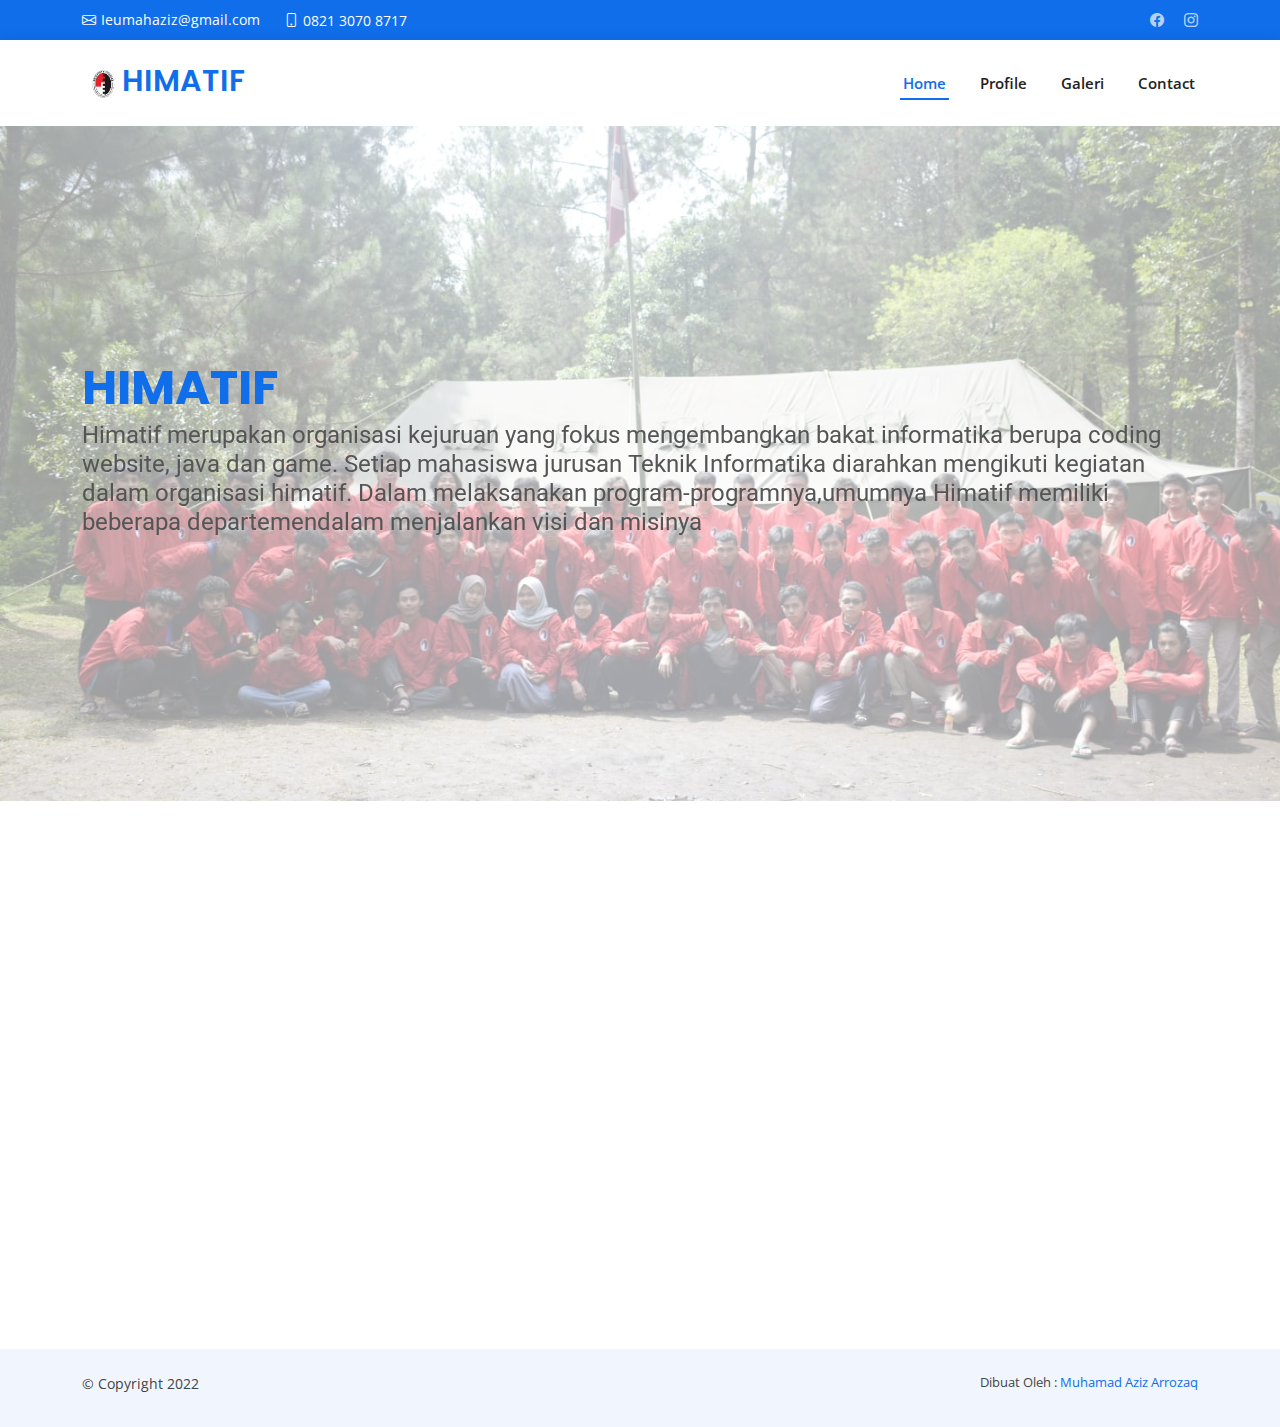
<file: index.html>
<!DOCTYPE html>
<html lang="en">

<head>
  <meta charset="utf-8">
  <meta content="width=device-width, initial-scale=1.0" name="viewport">
  
  <title>HIMATIF - Muhamad Aziz Arrozaq</title>

  <!-- Icon -->
  <link href="assets/img/apple-touch-icon.png" rel="icon">
  <link href="assets/img/apple-touch-icon.png" rel="apple-touch-icon">

  <!-- Font Google -->
  <link href="https://fonts.googleapis.com/css?family=Open+Sans:300,300i,400,400i,600,600i,700,700i|Roboto:300,300i,400,400i,500,500i,600,600i,700,700i|Poppins:300,300i,400,400i,500,500i,600,600i,700,700i" rel="stylesheet">

  <!-- Vendor Css -->
  <link href="assets/vendor/aos/aos.css" rel="stylesheet">
  <link href="assets/vendor/bootstrap/css/bootstrap.min.css" rel="stylesheet">
  <link href="assets/vendor/bootstrap-icons/bootstrap-icons.css" rel="stylesheet">
  <link href="assets/vendor/boxicons/css/boxicons.min.css" rel="stylesheet">
  <link href="assets/vendor/glightbox/css/glightbox.min.css" rel="stylesheet">
  <link href="assets/vendor/swiper/swiper-bundle.min.css" rel="stylesheet">

  <!-- CSS -->
  <link href="assets/css/style.css" rel="stylesheet">
</head>

<body>
  <section id="topbar" class="d-flex align-items-center">
    <div class="container d-flex justify-content-center justify-content-md-between">
      <div class="contact-info d-flex align-items-center">
        <i class="bi bi-envelope d-flex align-items-center"><a href="mailto:Ieumahaziz@gmail.com">Ieumahaziz@gmail.com</a></i>
        <i class="bi bi-phone d-flex align-items-center ms-4"><span>0821 3070 8717</span></i>
      </div>
      <div class="social-links d-none d-md-flex align-items-center">
        <a href="https://www.facebook.com/groups/redjackethimatif/?ref=share" class="facebook"><i class="bi bi-facebook"></i></a>
        <a href="https://instagram.com/apakatabullshit?utm_medium=copy_link" class="instagram"><i class="bi bi-instagram"></i></a>
      </div>
    </div>
  </section>

  <header id="header" class="d-flex align-items-center">
    <div class="container d-flex align-items-center justify-content-between">

      <h1 class="logo"><a href="index.html"><img src="assets/img/apple-touch-icon.png" alt="" srcset=""><span>HIMATIF</span></a></h1>
      <nav id="navbar" class="navbar">
        <ul>
          <li><a class="nav-link scrollto active " href="index.html">Home</a></li>
          <li><a class="nav-link scrollto" href="profile.html">Profile</a></li>
          <li><a class="nav-link scrollto" href="galeri.html">Galeri</a></li>
          <li><a class="nav-link scrollto" href="contact.html">Contact</a></li>
        </ul>
        <i class="bi bi-list mobile-nav-toggle"></i>
      </nav>
    </div>
  </header>

  <section id="hero" class="d-flex align-items-center">
    <div class="container" data-aos="zoom-out" data-aos-delay="100">
      <h1><span>HIMATIF</span></h1>
      <h2>Himatif merupakan organisasi kejuruan yang fokus mengembangkan bakat informatika berupa coding website, java dan game. Setiap mahasiswa jurusan Teknik Informatika diarahkan mengikuti kegiatan dalam organisasi himatif. Dalam melaksanakan program-programnya,umumnya Himatif memiliki beberapa departemendalam menjalankan visi dan misinya</h2>
    </div>
  </section>

  <main id="main">
    <section id="featured-services" class="featured-services">
      <div class="container" data-aos="fade-up">
        <div class="row">
          <section class="faq inner-page">
              <div class="container" data-aos="fade-up">
                <div class="section-title">
                  <h3><span>Maksud & Tujuan</span></h3>
                </div>
                <div class="row justify-content-center">
                  <div class="col-xl-10">
                    <ul class="faq-list">
                      <li>
                          <p>
                            1). Membina kekeluargaan antar anggota khusunya dan antar mahasiswa umumnya.
                          </p>
                      </li>
                      <li>
                          <p>
                            2). Menumbuh kembangkan bidang teknologi informasi dan kewirausahaan.
                          </p>
                      </li>
                      <li>
                          <p>
                            3). Mempersiapkan potensi dan kemampuan anggota untuk menghadapi masa depan
                          </p>
                      </li>      
                    </ul>
                  </div>
                </div>
              </div>
            </section><!-- End Frequently Asked Questions Section -->
        </div>
      </div>
    </section>
  </main>

  <footer id="footer">
    <div class="container py-4">
      <div class="copyright">
        &copy; Copyright 2022 <strong></span></strong>
      </div>
      <div class="credits">
        Dibuat Oleh : <a href="#">Muhamad Aziz Arrozaq</a>
      </div>
    </div>
  </footer>

  <div id="preloader"></div>
  <a href="#" class="back-to-top d-flex align-items-center justify-content-center"><i class="bi bi-arrow-up-short"></i></a>

  <script src="assets/vendor/purecounter/purecounter.js"></script>
  <script src="assets/vendor/aos/aos.js"></script>
  <script src="assets/vendor/bootstrap/js/bootstrap.bundle.min.js"></script>
  <script src="assets/vendor/glightbox/js/glightbox.min.js"></script>
  <script src="assets/vendor/isotope-layout/isotope.pkgd.min.js"></script>
  <script src="assets/vendor/swiper/swiper-bundle.min.js"></script>
  <script src="assets/vendor/waypoints/noframework.waypoints.js"></script>
  <script src="assets/vendor/php-email-form/validate.js"></script>
  <script src="assets/js/main.js"></script>

</body>

</html>
</file>
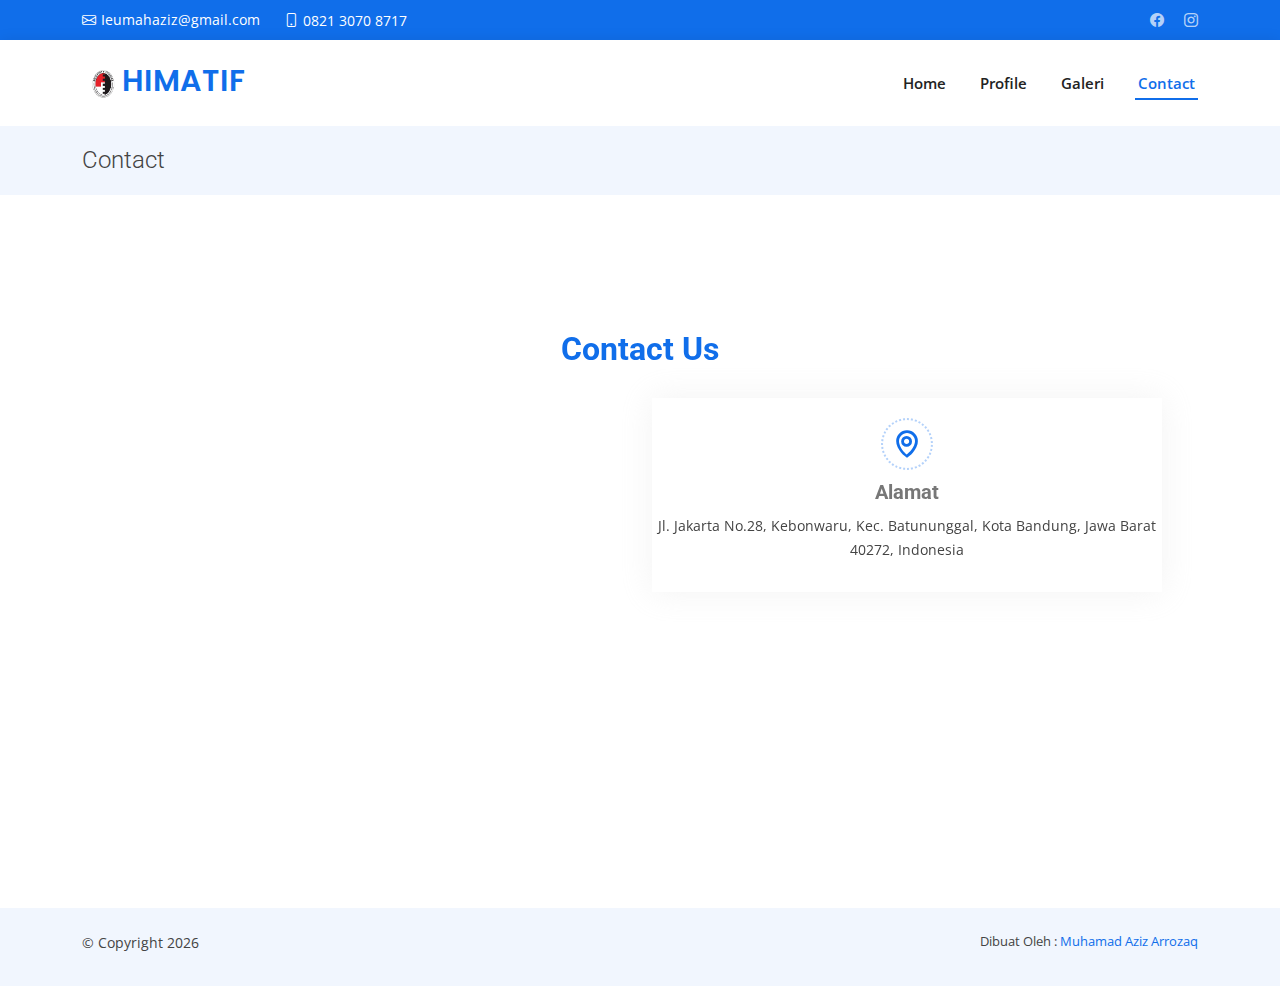
<file: contact.html>
<!DOCTYPE html>
<html lang="en">

<head>
  <meta charset="utf-8">
  <meta content="width=device-width, initial-scale=1.0" name="viewport">

  <title>HIMATIF - Muhamad Aziz Arrozaq</title>

  <!-- Icon -->
  <link href="assets/img/apple-touch-icon.png" rel="icon">
  <link href="assets/img/apple-touch-icon.png" rel="apple-touch-icon">

  <!-- Font Google -->
  <link href="https://fonts.googleapis.com/css?family=Open+Sans:300,300i,400,400i,600,600i,700,700i|Roboto:300,300i,400,400i,500,500i,600,600i,700,700i|Poppins:300,300i,400,400i,500,500i,600,600i,700,700i" rel="stylesheet">

  <!-- Vendor Css -->
  <link href="assets/vendor/aos/aos.css" rel="stylesheet">
  <link href="assets/vendor/bootstrap/css/bootstrap.min.css" rel="stylesheet">
  <link href="assets/vendor/bootstrap-icons/bootstrap-icons.css" rel="stylesheet">
  <link href="assets/vendor/boxicons/css/boxicons.min.css" rel="stylesheet">
  <link href="assets/vendor/glightbox/css/glightbox.min.css" rel="stylesheet">
  <link href="assets/vendor/swiper/swiper-bundle.min.css" rel="stylesheet">

  <!-- CSS -->
  <link href="assets/css/style.css" rel="stylesheet">
</head>

<body>
  <section id="topbar" class="d-flex align-items-center">
    <div class="container d-flex justify-content-center justify-content-md-between">
      <div class="contact-info d-flex align-items-center">
        <i class="bi bi-envelope d-flex align-items-center"><a href="mailto:Ieumahaziz@gmail.com">Ieumahaziz@gmail.com</a></i>
        <i class="bi bi-phone d-flex align-items-center ms-4"><span>0821 3070 8717</span></i>
      </div>
      <div class="social-links d-none d-md-flex align-items-center">
        <a href="https://www.facebook.com/groups/redjackethimatif/?ref=share" class="facebook"><i class="bi bi-facebook"></i></a>
        <a href="https://instagram.com/apakatabullshit?utm_medium=copy_link" class="instagram"><i class="bi bi-instagram"></i></a>
      </div>
    </div>
  </section>

  <header id="header" class="d-flex align-items-center">
    <div class="container d-flex align-items-center justify-content-between">

      <h1 class="logo"><a href="index.html"><img src="assets/img/apple-touch-icon.png" alt="" srcset=""><span>HIMATIF</span></a></h1>
      <nav id="navbar" class="navbar">
        <ul>
          <li><a class="nav-link scrollto " href="index.html">Home</a></li>
          <li><a class="nav-link scrollto" href="profile.html">Profile</a></li>
          <li><a class="nav-link scrollto" href="galeri.html">Galeri</a></li>
          <li><a class="nav-link scrollto active" href="contact.html">Contact</a></li>
        </ul>
        <i class="bi bi-list mobile-nav-toggle"></i>
      </nav>
    </div>
  </header>

  <main id="main" data-aos="fade-up">

    <!-- ======= Breadcrumbs ======= -->
    <section class="breadcrumbs">
      <div class="container">

        <div class="d-flex justify-content-between align-items-center">
          <h2>Contact</h2>
        </div>

      </div>
    </section><!-- End Breadcrumbs -->

    <section class="inner-page">
      <div class="container">
        <div class="container" data-aos="fade-up">
            <div class="row">
                <section id="contact" class="contact">
                    <div class="container" data-aos="fade-up">
                
                      <div class="section-title">
                        <h3><span>Contact Us</span></h3>
                      </div>
                
                      <div class="row" data-aos="fade-up" data-aos-delay="100">
                
                        <div class="col-lg-6 ">
                          <iframe class="mb-4 mb-lg-0" src="https://maps.google.com/maps?q=stmik%20amik%20bandung&t=&z=13&ie=UTF8&iwloc=&output=embed" frameborder="0" style="border:0; width: 100%; height: 384px;" allowfullscreen></iframe>
                        </div>
                
                        <div class="col-lg-6">
                            <div class="info-box mb-4">
                                <i class="bx bx-map"></i>
                                <h3>Alamat</h3>
                                <p>Jl. Jakarta No.28, Kebonwaru, Kec. Batununggal, Kota Bandung, Jawa Barat 40272, Indonesia</p>
                              </div>
                        </div>
                
                      </div>
                
                    </div>
                  </section><!-- End Contact Section -->            
            </div>
          </div>
      </div>
    </section>

  </main><!-- End #main -->


  <footer id="footer">
    <div class="container py-4">
      <div class="copyright">
        &copy; Copyright <script>document.write(new Date().getFullYear())</script> <strong></span></strong>
      </div>
      <div class="credits">
        Dibuat Oleh : <a href="#">Muhamad Aziz Arrozaq</a>
      </div>
    </div>
  </footer>

  <div id="preloader"></div>
  <a href="#" class="back-to-top d-flex align-items-center justify-content-center"><i class="bi bi-arrow-up-short"></i></a>

  <script src="assets/vendor/purecounter/purecounter.js"></script>
  <script src="assets/vendor/aos/aos.js"></script>
  <script src="assets/vendor/bootstrap/js/bootstrap.bundle.min.js"></script>
  <script src="assets/vendor/glightbox/js/glightbox.min.js"></script>
  <script src="assets/vendor/isotope-layout/isotope.pkgd.min.js"></script>
  <script src="assets/vendor/swiper/swiper-bundle.min.js"></script>
  <script src="assets/vendor/waypoints/noframework.waypoints.js"></script>
  <script src="assets/vendor/php-email-form/validate.js"></script>
  <script src="assets/js/main.js"></script>

</body>

</html>
</file>
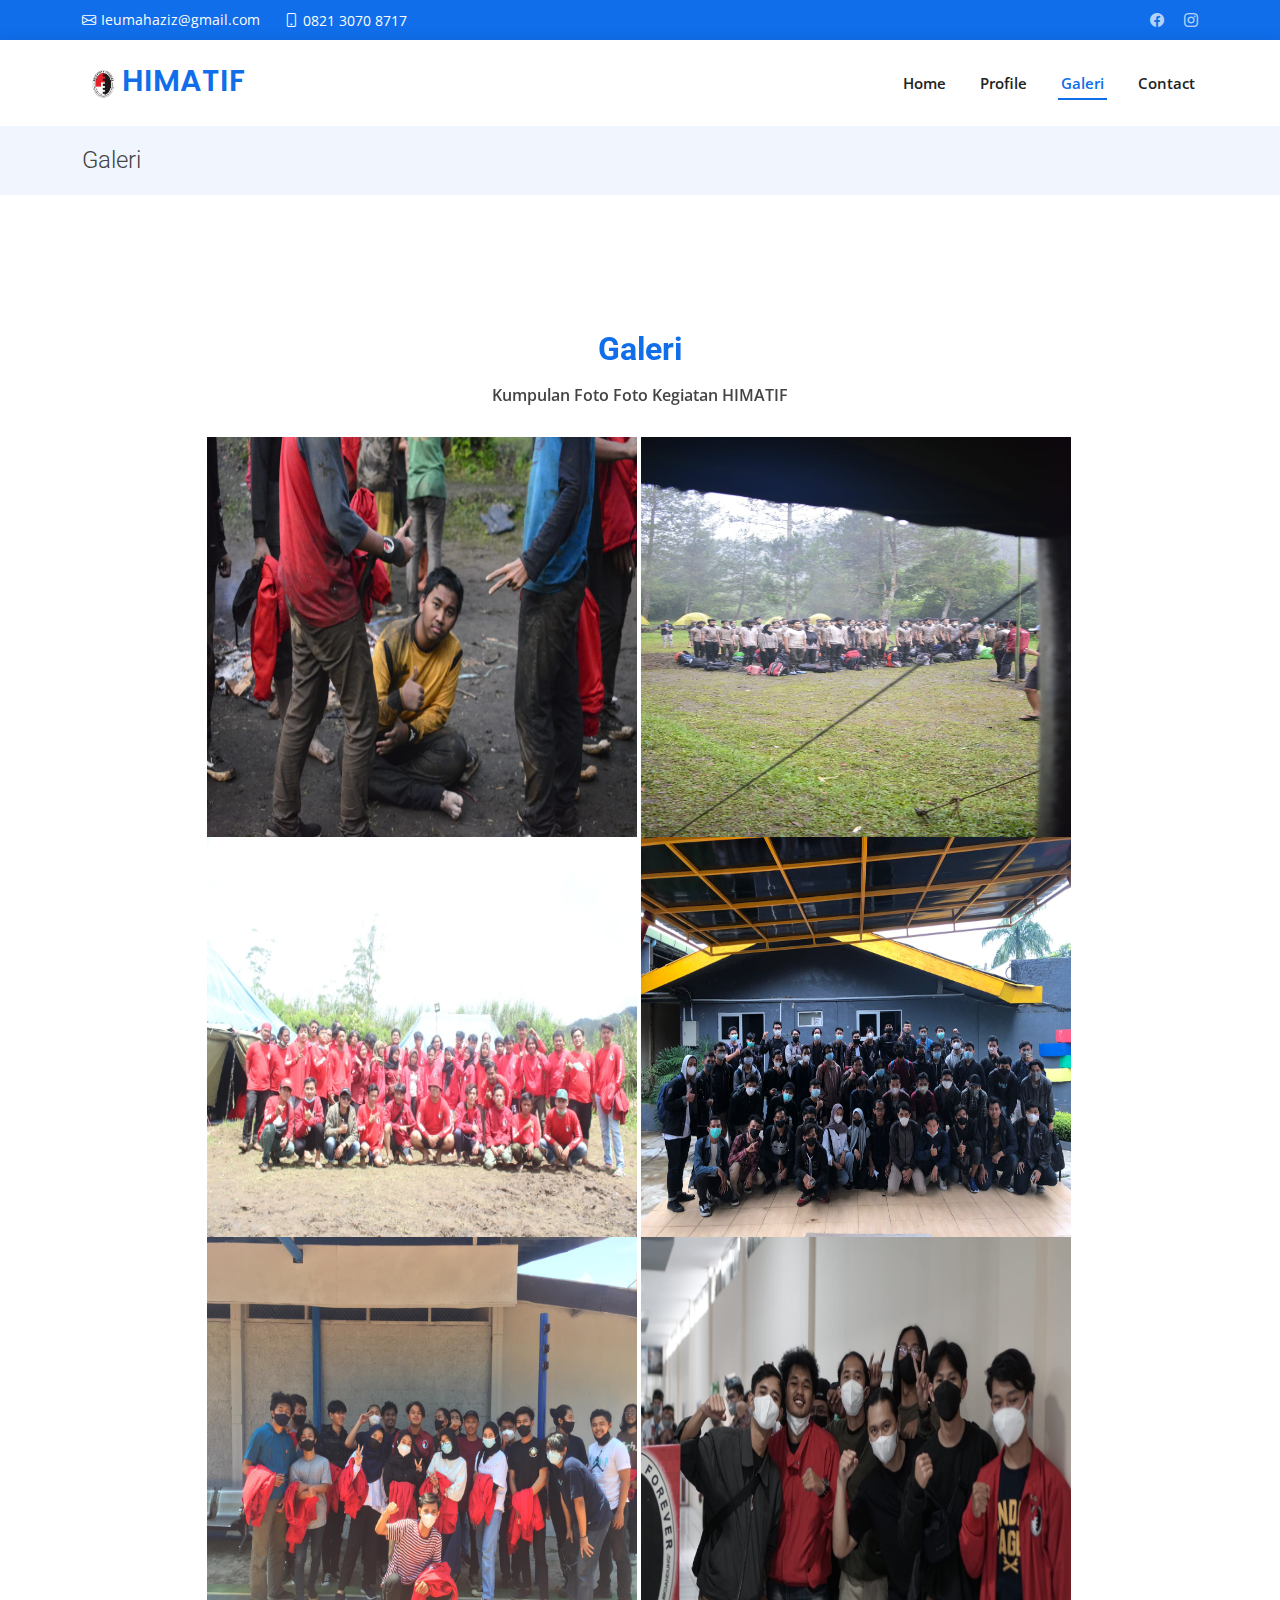
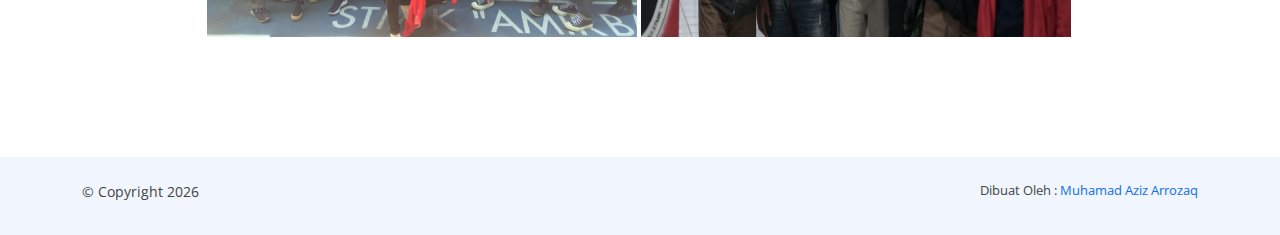
<file: galeri.html>
<!DOCTYPE html>
<html lang="en">

<head>
  <meta charset="utf-8">
  <meta content="width=device-width, initial-scale=1.0" name="viewport">
  
  <title>HIMATIF - Muhamad Aziz Arrozaq</title>

  <!-- Icon -->
  <link href="assets/img/apple-touch-icon.png" rel="icon">
  <link href="assets/img/apple-touch-icon.png" rel="apple-touch-icon">

  <!-- Font Google -->
  <link href="https://fonts.googleapis.com/css?family=Open+Sans:300,300i,400,400i,600,600i,700,700i|Roboto:300,300i,400,400i,500,500i,600,600i,700,700i|Poppins:300,300i,400,400i,500,500i,600,600i,700,700i" rel="stylesheet">

  <!-- Vendor Css -->
  <link href="assets/vendor/aos/aos.css" rel="stylesheet">
  <link href="assets/vendor/bootstrap/css/bootstrap.min.css" rel="stylesheet">
  <link href="assets/vendor/bootstrap-icons/bootstrap-icons.css" rel="stylesheet">
  <link href="assets/vendor/boxicons/css/boxicons.min.css" rel="stylesheet">
  <link href="assets/vendor/glightbox/css/glightbox.min.css" rel="stylesheet">
  <link href="assets/vendor/swiper/swiper-bundle.min.css" rel="stylesheet">

  <!-- CSS -->
  <link href="assets/css/style.css" rel="stylesheet">
</head>

<body>
  <section id="topbar" class="d-flex align-items-center">
    <div class="container d-flex justify-content-center justify-content-md-between">
      <div class="contact-info d-flex align-items-center">
        <i class="bi bi-envelope d-flex align-items-center"><a href="mailto:Ieumahaziz@gmail.com">Ieumahaziz@gmail.com</a></i>
        <i class="bi bi-phone d-flex align-items-center ms-4"><span>0821 3070 8717</span></i>
      </div>
      <div class="social-links d-none d-md-flex align-items-center">
        <a href="https://www.facebook.com/groups/redjackethimatif/?ref=share" class="facebook"><i class="bi bi-facebook"></i></a>
        <a href="https://instagram.com/apakatabullshit?utm_medium=copy_link" class="instagram"><i class="bi bi-instagram"></i></a>
      </div>
    </div>
  </section>

  <!-- Navbar -->
  <header id="header" class="d-flex align-items-center">
    <div class="container d-flex align-items-center justify-content-between">

      <h1 class="logo"><a href="index.html"><img src="assets/img/apple-touch-icon.png" alt="" srcset=""><span>HIMATIF</span></a></h1>
      <nav id="navbar" class="navbar">
        <ul>
          <li><a class="nav-link scrollto" href="index.html">Home</a></li>
          <li><a class="nav-link scrollto" href="profile.html">Profile</a></li>
          <li><a class="nav-link scrollto active" href="galeri.html">Galeri</a></li>
          <li><a class="nav-link scrollto" href="contact.html">Contact</a></li>
        </ul>
        <i class="bi bi-list mobile-nav-toggle"></i>
      </nav>
    </div>
  </header>

 

  <main id="main" data-aos="fade-up">

    <!-- ======= Breadcrumbs ======= -->
    <section class="breadcrumbs">
      <div class="container">

        <div class="d-flex justify-content-between align-items-center">
          <h2>Galeri</h2>
        </div>

      </div>
    </section><!-- End Breadcrumbs -->

    <section class="inner-page">
      <div class="container">
        <div class="container" data-aos="fade-up">
            <div class="row">
                <section id="contact" class="contact">
                    <div class="container" data-aos="fade-up">
                
                      <div class="section-title">
                        <h3><span>Galeri</span></h3>
                        <p>Kumpulan Foto Foto Kegiatan HIMATIF</p>
                      </div>
                      <div class="row justify-content-center">
                        <div class="col-xl-10">
                          <img style="width: 430px; height: 400px;" src="assets/img/galeri/1.jpg" alt="" srcset="">
                          <img style="width: 430px; height: 400px;" src="assets/img/galeri/2.jpg" alt="" srcset="">
                          <img style="width: 430px; height: 400px;" src="assets/img/galeri/3.jpeg" alt="" srcset="">
                          <img style="width: 430px; height: 400px;" src="assets/img/galeri/4.jpeg" alt="" srcset="">
                          <img style="width: 430px; height: 400px;" src="assets/img/galeri/5.jpeg" alt="" srcset="">
                          <img style="width: 430px; height: 400px;" src="assets/img/galeri/6.jpeg" alt="" srcset="">
                        </div>
                        </div>
                    </div>
                  </section><!-- End Contact Section -->            
            </div>
          </div>
      </div>
    </section>

  </main><!-- End #main -->

  <footer id="footer">
    <div class="container py-4">
      <div class="copyright">
        &copy; Copyright <script>document.write(new Date().getFullYear())</script> <strong></span></strong>
      </div>
      <div class="credits">
        Dibuat Oleh : <a href="#">Muhamad Aziz Arrozaq</a>
      </div>
    </div>
  </footer>

  <div id="preloader"></div>
  <a href="#" class="back-to-top d-flex align-items-center justify-content-center"><i class="bi bi-arrow-up-short"></i></a>

  <script src="assets/vendor/purecounter/purecounter.js"></script>
  <script src="assets/vendor/aos/aos.js"></script>
  <script src="assets/vendor/bootstrap/js/bootstrap.bundle.min.js"></script>
  <script src="assets/vendor/glightbox/js/glightbox.min.js"></script>
  <script src="assets/vendor/isotope-layout/isotope.pkgd.min.js"></script>
  <script src="assets/vendor/swiper/swiper-bundle.min.js"></script>
  <script src="assets/vendor/waypoints/noframework.waypoints.js"></script>
  <script src="assets/vendor/php-email-form/validate.js"></script>
  <script src="assets/js/main.js"></script>

</body>

</html>
</file>
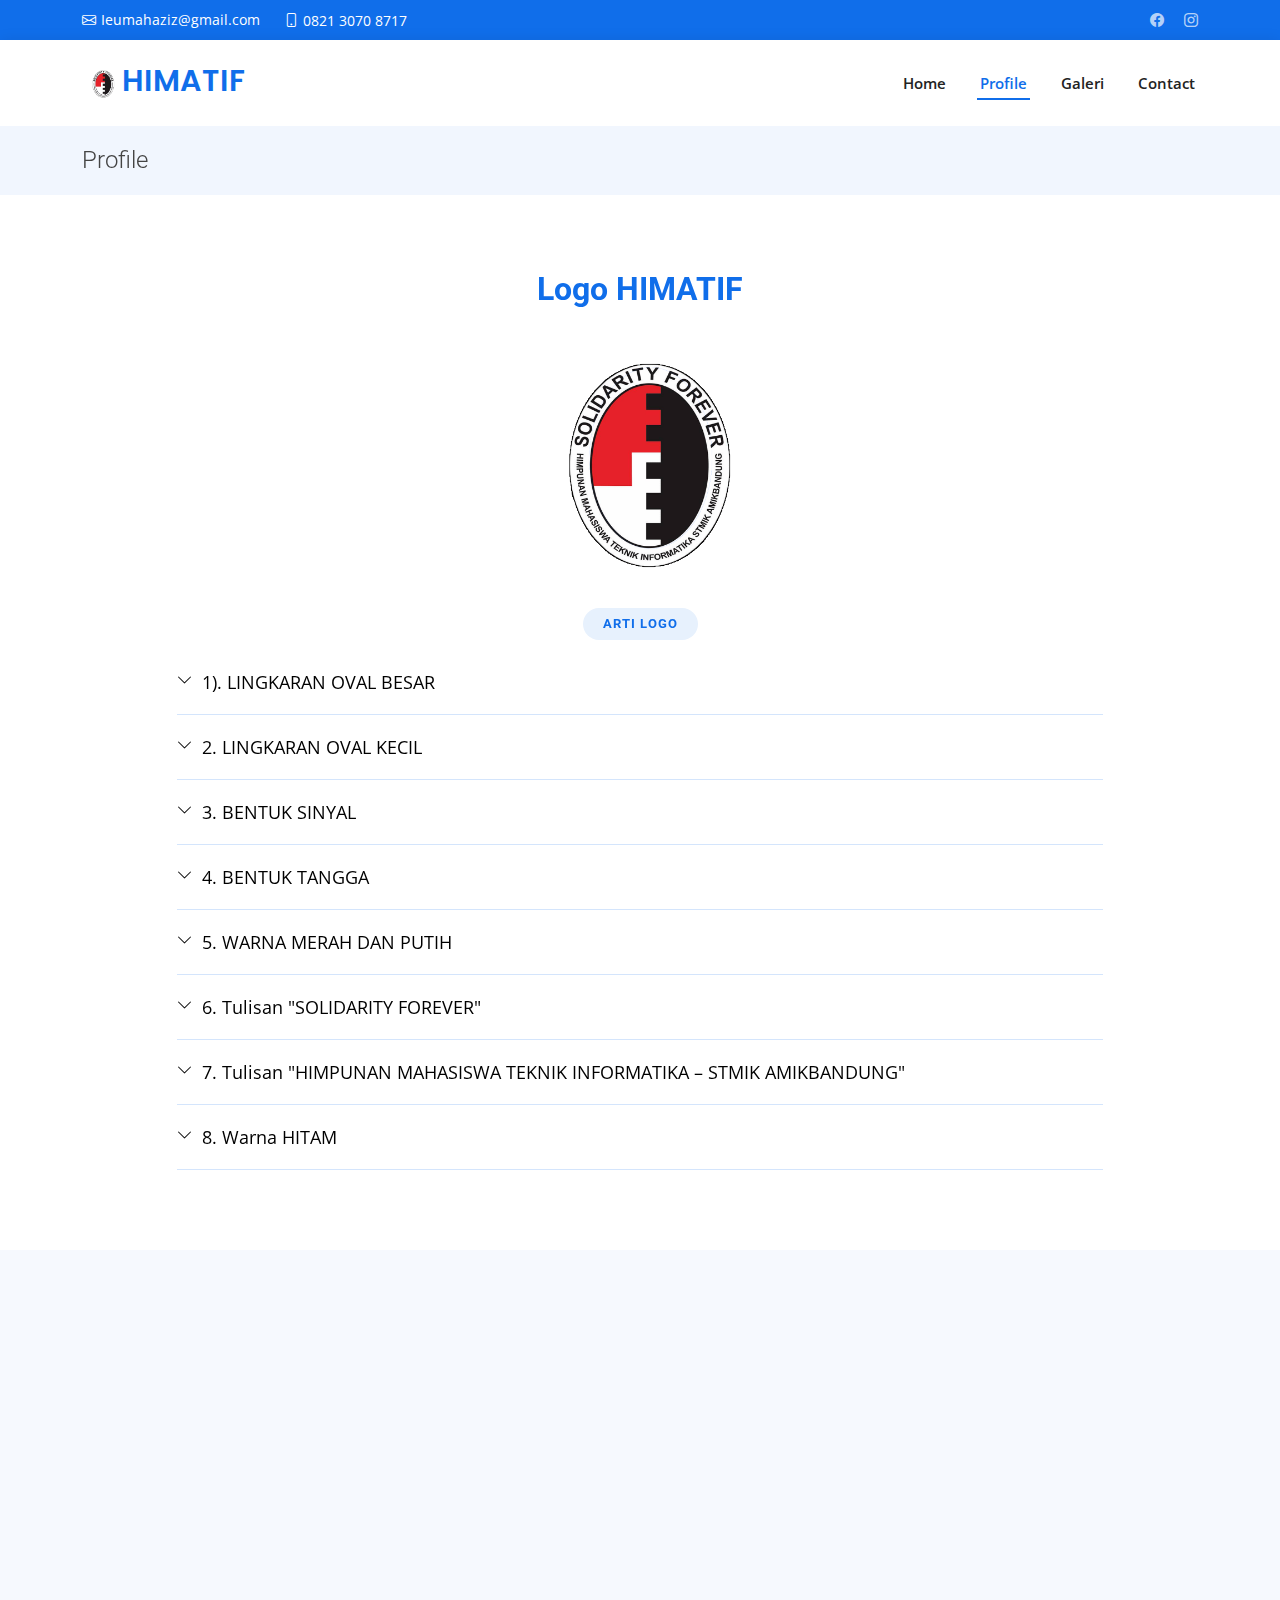
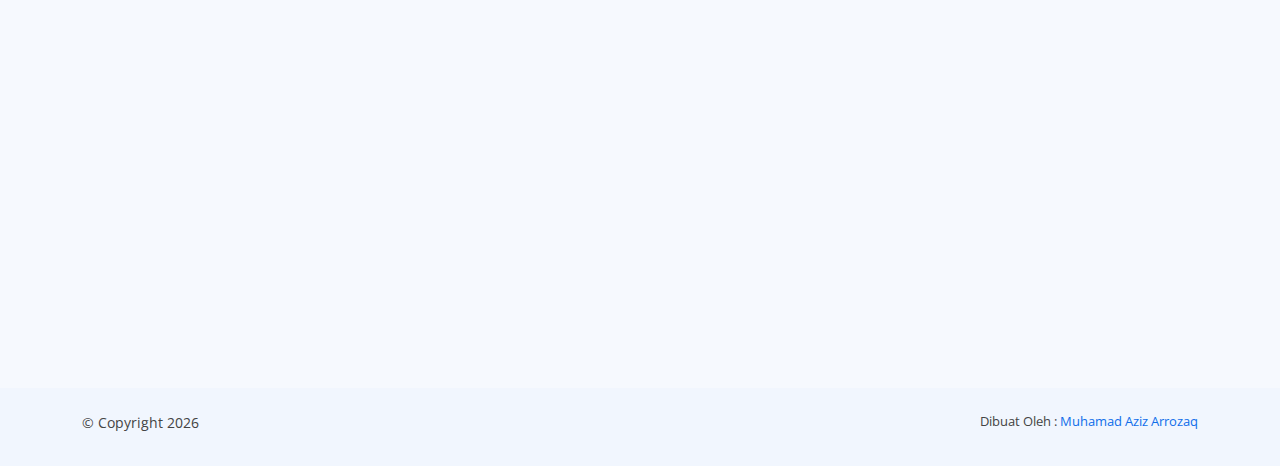
<file: profile.html>
<!DOCTYPE html>
<html lang="en">

<head>
  <meta charset="utf-8">
  <meta content="width=device-width, initial-scale=1.0" name="viewport">
  
  <title>HIMATIF - Muhamad Aziz Arrozaq</title>

  <!-- Icon -->
  <link href="assets/img/apple-touch-icon.png" rel="icon">
  <link href="assets/img/apple-touch-icon.png" rel="apple-touch-icon">

  <!-- Font Google -->
  <link href="https://fonts.googleapis.com/css?family=Open+Sans:300,300i,400,400i,600,600i,700,700i|Roboto:300,300i,400,400i,500,500i,600,600i,700,700i|Poppins:300,300i,400,400i,500,500i,600,600i,700,700i" rel="stylesheet">

  <!-- Vendor Css -->
  <link href="assets/vendor/aos/aos.css" rel="stylesheet">
  <link href="assets/vendor/bootstrap/css/bootstrap.min.css" rel="stylesheet">
  <link href="assets/vendor/bootstrap-icons/bootstrap-icons.css" rel="stylesheet">
  <link href="assets/vendor/boxicons/css/boxicons.min.css" rel="stylesheet">
  <link href="assets/vendor/glightbox/css/glightbox.min.css" rel="stylesheet">
  <link href="assets/vendor/swiper/swiper-bundle.min.css" rel="stylesheet">

  <!-- CSS -->
  <link href="assets/css/style.css" rel="stylesheet">
</head>

<body>
  <section id="topbar" class="d-flex align-items-center">
    <div class="container d-flex justify-content-center justify-content-md-between">
      <div class="contact-info d-flex align-items-center">
        <i class="bi bi-envelope d-flex align-items-center"><a href="mailto:Ieumahaziz@gmail.com">Ieumahaziz@gmail.com</a></i>
        <i class="bi bi-phone d-flex align-items-center ms-4"><span>0821 3070 8717</span></i>
      </div>
      <div class="social-links d-none d-md-flex align-items-center">
        <a href="https://www.facebook.com/groups/redjackethimatif/?ref=share" class="facebook"><i class="bi bi-facebook"></i></a>
        <a href="https://instagram.com/apakatabullshit?utm_medium=copy_link" class="instagram"><i class="bi bi-instagram"></i></a>
      </div>
    </div>
  </section>

  <header id="header" class="d-flex align-items-center">
    <div class="container d-flex align-items-center justify-content-between">
      <h1 class="logo"><a href="index.html"><img src="assets/img/apple-touch-icon.png" alt="" srcset=""><span>HIMATIF</span></a></h1>
      <nav id="navbar" class="navbar">
        <ul>
          <li><a class="nav-link scrollto" href="index.html">Home</a></li>
          <li><a class="nav-link scrollto active" href="profile.html">Profile</a></li>
          <li><a class="nav-link scrollto" href="galeri.html">Galeri</a></li>
          <li><a class="nav-link scrollto" href="contact.html">Contact</a></li>
        </ul>
        <i class="bi bi-list mobile-nav-toggle"></i>
      </nav>
    </div>
  </header>

 

  <main id="main" data-aos="fade-up">
    <!-- ======= Breadcrumbs ======= -->
    <section class="breadcrumbs">
      <div class="container">
        <div class="d-flex justify-content-between align-items-center">
          <h2>Profile</h2>
        </div>
      </div>
    </section><!-- End Breadcrumbs -->

    <section class="faq inner-page">
        <div class="container" data-aos="fade-up">
          <div class="section-title">
            <h3><span>Logo HIMATIF</span></h3>
            <img style="width: 300px;" src="assets/img/apple-touch-icon.png" class="" alt="..."><br>
            <h2>Arti Logo</h2>
          </div>
          <div class="row justify-content-center">
            <div class="col-xl-10">
              <ul class="faq-list">
                <li>
                  <div data-bs-toggle="collapse" class="collapsed question" href="#faq0">1). LINGKARAN OVAL BESAR <i class="bi bi-chevron-down icon-show"></i><i class="bi bi-chevron-up icon-close"></i></div>
                  <div id="faq1" class="collapse" data-bs-parent=".faq-list">
                    <p>Melambangkan Institusi STMIK AMIKBANDUNG</p>
                  </div>
                </li>
                <li>
                  <div data-bs-toggle="collapse" href="#faq2" class="collapsed question">2. LINGKARAN OVAL KECIL<i class="bi bi-chevron-down icon-show"></i><i class="bi bi-chevron-up icon-close"></i></div>
                  <div id="faq2" class="collapse" data-bs-parent=".faq-list">
                    <p>Melambangkan organisasi HIMATIF Artinya, HIMATIF merupakan organisasi yang berada di bawah naungan STMIK AMIKBANDUNG.Bentuk simetris memberikan arti HIMATIF selalu memberikan kontribusi yang sama, baik terhadap anggota maupun terhadap institusi.</p>
                  </div>
                </li>
                <li>
                  <div data-bs-toggle="collapse" href="#faq3" class="collapsed question">3. BENTUK SINYAL <i class="bi bi-chevron-down icon-show"></i><i class="bi bi-chevron-up icon-close"></i></div>
                  <div id="faq3" class="collapse" data-bs-parent=".faq-list">
                    <p>Representasi dari bilangan biner yang merupakan bahasa dasar yang dipergunakan komputer.
                     Artinya, HIMATIF merupakan organisasi dari mahasiswa informatika.</p>
                  </div>
                </li>
  
                <li>
                  <div data-bs-toggle="collapse" href="#faq4" class="collapsed question">4. BENTUK TANGGA<i class="bi bi-chevron-down icon-show"></i><i class="bi bi-chevron-up icon-close"></i></div>
                  <div id="faq4" class="collapse" data-bs-parent=".faq-list">
                    <p>Melambangkan keinginan anggotanya untuk selalu maju, mendaki untuk mencapai puncak keberhasilan.
                        Artinya, setiap anggota HIMATIF diharapkan berpikiran maju, selalu mempunyai motifasi untuk terus menjadi yang terbaik.</p>
                  </div>
                </li>
  
                <li>
                  <div data-bs-toggle="collapse" href="#faq5" class="collapsed question">5. WARNA MERAH DAN PUTIH<i class="bi bi-chevron-down icon-show"></i><i class="bi bi-chevron-up icon-close"></i></div>
                  <div id="faq5" class="collapse" data-bs-parent=".faq-list">
                    <p>Melambangkan jiwa nasionalisme kebangsaan.
                        Artinya, setiap anggota HIMATIF diharapkan bisa memberikan kontribusi bagi bangsa dan negara dengan ilmu yang dimilkinya.</p>
                  </div>
                </li>
  
                <li>
                  <div data-bs-toggle="collapse" href="#faq6" class="collapsed question">6. Tulisan "SOLIDARITY FOREVER"<i class="bi bi-chevron-down icon-show"></i><i class="bi bi-chevron-up icon-close"></i></div>
                  <div id="faq6" class="collapse" data-bs-parent=".faq-list">
                    <p>Moto persaudaraan HIMATIF.
                        Artinya, setiap anggota HIMATIF adalah saudara, tanpa memandang suku, agama, golongan dan kebangsaan.</p>
                  </div>
                </li>
                <li>
                  <div data-bs-toggle="collapse" href="#faq7" class="collapsed question">7. Tulisan "HIMPUNAN MAHASISWA TEKNIK INFORMATIKA – STMIK AMIKBANDUNG"<i class="bi bi-chevron-down icon-show"></i><i class="bi bi-chevron-up icon-close"></i></div>
                  <div id="faq7" class="collapse" data-bs-parent=".faq-list">
                    <p>Merupakan nama dari organisasi kemahasiswaan disingkat HIMATIF.
                        Artinya, setiap anggota HIMATIF adalah saudara, tanpa memandang suku, agama, golongan dan kebangsaan.</p>
                  </div>
                </li>
                <li>
                  <div data-bs-toggle="collapse" href="#faq8" class="collapsed question">8. Warna HITAM<i class="bi bi-chevron-down icon-show"></i><i class="bi bi-chevron-up icon-close"></i></div>
                  <div id="faq8" class="collapse" data-bs-parent=".faq-list">
                    <p>Melambangkan sesuatu yang belum dipahami/diketahui. Artinya anggota HIMATIF diharapkan dapat mancari solusi terhadap tantangan, hambatan, halangan ataupun segala sesuatu hal yg dihadapi.</p>
                  </div>
                </li>
              </ul>
            </div>
          </div>
        </div>
    </section>

    <section id="team" class="team section-bg">
        <div class="container" data-aos="fade-up">
          <div class="section-title">
            <h3><span>Jajaran Dewan Pengurus</span></h3>
            <p>Pengurus di HIMATIF disebut dengan dewan pengurus, ada 3 dewan pengurus inti, yaitu ketua, sekretaris, dan bendahara</p>
          </div>
          <div class="row">
            <div class="col-lg-4 col-md-6 d-flex align-items-stretch" data-aos="fade-up" data-aos-delay="100">
              <div class="member">
                <div class="member-img">
                  <img src="assets/img/pengurus/bendahfoto.png" class="img-fluid" alt="">
                </div>
                <div class="member-info">
                  <h4>Fitri Rahayu</h4>
                  <span>Bendahara Dewan Pengurus</span>
                </div>
              </div>
            </div>
            <div class="col-lg-4 col-md-6 d-flex align-items-stretch" data-aos="fade-up" data-aos-delay="200">
              <div class="member">
                <div class="member-img">
                  <img src="assets/img/pengurus/ketuafoto.png" class="img-fluid" alt="">
                  
                </div>
                <div class="member-info">
                  <h4>Sani Swandika</h4>
                  <span>Ketua Dewan Pengurus</span>
                </div>
              </div>
            </div>
  
            <div class="col-lg-4 col-md-6 d-flex align-items-stretch" data-aos="fade-up" data-aos-delay="300">
              <div class="member">
                <div class="member-img">
                  <img src="assets/img/pengurus/sekrefoto.png" class="img-fluid" alt="">
                  
                </div>
                <div class="member-info">
                  <h4>Reyhan Muhamad Ramdan</h4>
                  <span>Sekretaris Dewan Pengurus</span>
                </div>
              </div>
            </div>

  
          </div>
  
        </div>
      </section><!-- End Team Section -->
  
  </main><!-- End #main -->

  <footer id="footer">
    <div class="container py-4">
      <div class="copyright">
        &copy; Copyright <script>document.write(new Date().getFullYear())</script> <strong></span></strong>
      </div>
      <div class="credits">
        Dibuat Oleh : <a href="#">Muhamad Aziz Arrozaq</a>
      </div>
    </div>
  </footer>

  <div id="preloader"></div>
  <a href="#" class="back-to-top d-flex align-items-center justify-content-center"><i class="bi bi-arrow-up-short"></i></a>

  <script src="assets/vendor/purecounter/purecounter.js"></script>
  <script src="assets/vendor/aos/aos.js"></script>
  <script src="assets/vendor/bootstrap/js/bootstrap.bundle.min.js"></script>
  <script src="assets/vendor/glightbox/js/glightbox.min.js"></script>
  <script src="assets/vendor/isotope-layout/isotope.pkgd.min.js"></script>
  <script src="assets/vendor/swiper/swiper-bundle.min.js"></script>
  <script src="assets/vendor/waypoints/noframework.waypoints.js"></script>
  <script src="assets/vendor/php-email-form/validate.js"></script>
  <script src="assets/js/main.js"></script>

</body>

</html>
</file>
<file: assets/css/style.css>
/**
* Template Name: BizLand - v3.7.0
* Template URL: https://bootstrapmade.com/bizland-bootstrap-business-template/
* Author: BootstrapMade.com
* License: https://bootstrapmade.com/license/
*/

/*--------------------------------------------------------------
# General
--------------------------------------------------------------*/
body {
  font-family: "Open Sans", sans-serif;
  color: #444444;
}

a {
  color: #106eea;
  text-decoration: none;
}

a:hover {
  color: #3b8af2;
  text-decoration: none;
}

h1, h2, h3, h4, h5, h6 {
  font-family: "Roboto", sans-serif;
}

/*--------------------------------------------------------------
# Preloader
--------------------------------------------------------------*/
#preloader {
  position: fixed;
  top: 0;
  left: 0;
  right: 0;
  bottom: 0;
  z-index: 9999;
  overflow: hidden;
  background: #fff;
}

#preloader:before {
  content: "";
  position: fixed;
  top: calc(50% - 30px);
  left: calc(50% - 30px);
  border: 6px solid #106eea;
  border-top-color: #e2eefd;
  border-radius: 50%;
  width: 60px;
  height: 60px;
  -webkit-animation: animate-preloader 1s linear infinite;
  animation: animate-preloader 1s linear infinite;
}

@-webkit-keyframes animate-preloader {
  0% {
    transform: rotate(0deg);
  }
  100% {
    transform: rotate(360deg);
  }
}

@keyframes animate-preloader {
  0% {
    transform: rotate(0deg);
  }
  100% {
    transform: rotate(360deg);
  }
}
/*--------------------------------------------------------------
# Back to top button
--------------------------------------------------------------*/
.back-to-top {
  position: fixed;
  visibility: hidden;
  opacity: 0;
  right: 15px;
  bottom: 15px;
  z-index: 996;
  background: #106eea;
  width: 40px;
  height: 40px;
  border-radius: 4px;
  transition: all 0.4s;
}
.back-to-top i {
  font-size: 28px;
  color: #fff;
  line-height: 0;
}
.back-to-top:hover {
  background: #3284f1;
  color: #fff;
}
.back-to-top.active {
  visibility: visible;
  opacity: 1;
}

/*--------------------------------------------------------------
# Disable aos animation delay on mobile devices
--------------------------------------------------------------*/
@media screen and (max-width: 768px) {
  [data-aos-delay] {
    transition-delay: 0 !important;
  }
}
/*--------------------------------------------------------------
# Top Bar
--------------------------------------------------------------*/
#topbar {
  background: #106eea;
  height: 40px;
  font-size: 14px;
  transition: all 0.5s;
  color: #fff;
  padding: 0;
}
#topbar .contact-info i {
  font-style: normal;
  color: #fff;
}
#topbar .contact-info i a, #topbar .contact-info i span {
  padding-left: 5px;
  color: #fff;
}
#topbar .contact-info i a {
  line-height: 0;
  transition: 0.3s;
  transition: 0.3s;
}
#topbar .contact-info i a:hover {
  color: #fff;
  text-decoration: underline;
}
#topbar .social-links a {
  color: rgba(255, 255, 255, 0.7);
  line-height: 0;
  transition: 0.3s;
  margin-left: 20px;
}
#topbar .social-links a:hover {
  color: white;
}

/*--------------------------------------------------------------
# Header
--------------------------------------------------------------*/
#header {
  background: #fff;
  transition: all 0.5s;
  z-index: 997;
  height: 86px;
  box-shadow: 0px 2px 15px rgba(0, 0, 0, 0.1);
}
#header.fixed-top {
  height: 70px;
}
#header .logo {
  font-size: 30px;
  margin: 0;
  padding: 0;
  line-height: 1;
  font-weight: 600;
  letter-spacing: 0.8px;
  font-family: "Poppins", sans-serif;
}
#header .logo a {
  color: #222222;
}
#header .logo a span {
  color: #106eea;
}
#header .logo img {
  max-height: 40px;
}

.scrolled-offset {
  margin-top: 70px;
}

/*--------------------------------------------------------------
# Navigation Menu
--------------------------------------------------------------*/
/**
* Desktop Navigation 
*/
.navbar {
  padding: 0;
}
.navbar ul {
  margin: 0;
  padding: 0;
  display: flex;
  list-style: none;
  align-items: center;
}
.navbar li {
  position: relative;
}
.navbar > ul > li {
  white-space: nowrap;
  padding: 10px 0 10px 28px;
}
.navbar a, .navbar a:focus {
  display: flex;
  align-items: center;
  justify-content: space-between;
  padding: 0 3px;
  font-size: 15px;
  font-weight: 600;
  color: #222222;
  white-space: nowrap;
  transition: 0.3s;
  position: relative;
}
.navbar a i, .navbar a:focus i {
  font-size: 12px;
  line-height: 0;
  margin-left: 5px;
}
.navbar > ul > li > a:before {
  content: "";
  position: absolute;
  width: 100%;
  height: 2px;
  bottom: -6px;
  left: 0;
  background-color: #106eea;
  visibility: hidden;
  width: 0px;
  transition: all 0.3s ease-in-out 0s;
}
.navbar a:hover:before, .navbar li:hover > a:before, .navbar .active:before {
  visibility: visible;
  width: 100%;
}
.navbar a:hover, .navbar .active, .navbar .active:focus, .navbar li:hover > a {
  color: #106eea;
}
.navbar .dropdown ul {
  display: block;
  position: absolute;
  left: 28px;
  top: calc(100% + 30px);
  margin: 0;
  padding: 10px 0;
  z-index: 99;
  opacity: 0;
  visibility: hidden;
  background: #fff;
  box-shadow: 0px 0px 30px rgba(127, 137, 161, 0.25);
  transition: 0.3s;
}
.navbar .dropdown ul li {
  min-width: 200px;
}
.navbar .dropdown ul a {
  padding: 10px 20px;
  font-weight: 400;
}
.navbar .dropdown ul a i {
  font-size: 12px;
}
.navbar .dropdown ul a:hover, .navbar .dropdown ul .active:hover, .navbar .dropdown ul li:hover > a {
  color: #106eea;
}
.navbar .dropdown:hover > ul {
  opacity: 1;
  top: 100%;
  visibility: visible;
}
.navbar .dropdown .dropdown ul {
  top: 0;
  left: calc(100% - 30px);
  visibility: hidden;
}
.navbar .dropdown .dropdown:hover > ul {
  opacity: 1;
  top: 0;
  left: 100%;
  visibility: visible;
}
@media (max-width: 1366px) {
  .navbar .dropdown .dropdown ul {
    left: -90%;
  }
  .navbar .dropdown .dropdown:hover > ul {
    left: -100%;
  }
}

/**
* Mobile Navigation 
*/
.mobile-nav-toggle {
  color: #222222;
  font-size: 28px;
  cursor: pointer;
  display: none;
  line-height: 0;
  transition: 0.5s;
}
.mobile-nav-toggle.bi-x {
  color: #fff;
}

@media (max-width: 991px) {
  .mobile-nav-toggle {
    display: block;
  }

  .navbar ul {
    display: none;
  }
}
.navbar-mobile {
  position: fixed;
  overflow: hidden;
  top: 0;
  right: 0;
  left: 0;
  bottom: 0;
  background: rgba(9, 9, 9, 0.9);
  transition: 0.3s;
  z-index: 999;
}
.navbar-mobile .mobile-nav-toggle {
  position: absolute;
  top: 15px;
  right: 15px;
}
.navbar-mobile ul {
  display: block;
  position: absolute;
  top: 55px;
  right: 15px;
  bottom: 15px;
  left: 15px;
  padding: 10px 0;
  background-color: #fff;
  overflow-y: auto;
  transition: 0.3s;
}
.navbar-mobile a, .navbar-mobile a:focus {
  padding: 10px 20px;
  font-size: 15px;
  color: #222222;
}
.navbar-mobile > ul > li {
  padding: 0;
}
.navbar-mobile a:hover:before, .navbar-mobile li:hover > a:before, .navbar-mobile .active:before {
  visibility: hidden;
}
.navbar-mobile a:hover, .navbar-mobile .active, .navbar-mobile li:hover > a {
  color: #106eea;
}
.navbar-mobile .getstarted, .navbar-mobile .getstarted:focus {
  margin: 15px;
}
.navbar-mobile .dropdown ul {
  position: static;
  display: none;
  margin: 10px 20px;
  padding: 10px 0;
  z-index: 99;
  opacity: 1;
  visibility: visible;
  background: #fff;
  box-shadow: 0px 0px 30px rgba(127, 137, 161, 0.25);
}
.navbar-mobile .dropdown ul li {
  min-width: 200px;
}
.navbar-mobile .dropdown ul a {
  padding: 10px 20px;
}
.navbar-mobile .dropdown ul a i {
  font-size: 12px;
}
.navbar-mobile .dropdown ul a:hover, .navbar-mobile .dropdown ul .active:hover, .navbar-mobile .dropdown ul li:hover > a {
  color: #106eea;
}
.navbar-mobile .dropdown > .dropdown-active {
  display: block;
}

/*--------------------------------------------------------------
# Hero Section
--------------------------------------------------------------*/
#hero {
  width: 100%;
  height: 75vh;
  background: url("../img/bg-hima.jpeg") top left;
  background-size: cover;
  position: relative;
}
#hero:before {
  content: "";
  background: rgba(255, 255, 255, 0.6);
  position: absolute;
  bottom: 0;
  top: 0;
  left: 0;
  right: 0;
}
#hero .container {
  position: relative;
}
#hero h1 {
  margin: 0;
  font-size: 48px;
  font-weight: 700;
  line-height: 56px;
  color: #222222;
  font-family: "Poppins", sans-serif;
}
#hero h1 span {
  color: #106eea;
}
#hero h2 {
  color: #555555;
  margin: 5px 0 30px 0;
  font-size: 24px;
  font-weight: 400;
}
#hero .btn-get-started {
  font-family: "Roboto", sans-serif;
  text-transform: uppercase;
  font-weight: 500;
  font-size: 14px;
  letter-spacing: 1px;
  display: inline-block;
  padding: 10px 28px;
  border-radius: 4px;
  transition: 0.5s;
  color: #fff;
  background: #106eea;
}
#hero .btn-get-started:hover {
  background: #247cf0;
}
#hero .btn-watch-video {
  font-size: 16px;
  transition: 0.5s;
  margin-left: 25px;
  color: #222222;
  font-weight: 600;
  display: flex;
  align-items: center;
}
#hero .btn-watch-video i {
  color: #106eea;
  font-size: 32px;
  transition: 0.3s;
  line-height: 0;
  margin-right: 8px;
}
#hero .btn-watch-video:hover {
  color: #106eea;
}
#hero .btn-watch-video:hover i {
  color: #3b8af2;
}
@media (min-width: 1024px) {
  #hero {
    background-attachment: fixed;
  }
}
@media (max-width: 768px) {
  #hero {
    height: 100vh;
  }
  #hero h1 {
    font-size: 28px;
    line-height: 36px;
  }
  #hero h2 {
    font-size: 18px;
    line-height: 24px;
    margin-bottom: 30px;
  }
  #hero .btn-get-started, #hero .btn-watch-video {
    font-size: 13px;
  }
}
@media (max-height: 500px) {
  #hero {
    height: 120vh;
  }
}

/*--------------------------------------------------------------
# Sections General
--------------------------------------------------------------*/
section {
  padding: 60px 0;
  overflow: hidden;
}

.section-bg {
  background-color: #f6f9fe;
}

.section-title {
  text-align: center;
  padding-bottom: 30px;
}
.section-title h2 {
  font-size: 13px;
  letter-spacing: 1px;
  font-weight: 700;
  padding: 8px 20px;
  margin: 0;
  background: #e7f1fd;
  color: #106eea;
  display: inline-block;
  text-transform: uppercase;
  border-radius: 50px;
}
.section-title h3 {
  margin: 15px 0 0 0;
  font-size: 32px;
  font-weight: 700;
}
.section-title h3 span {
  color: #106eea;
}
.section-title p {
  margin: 15px auto 0 auto;
  font-weight: 600;
}
@media (min-width: 1024px) {
  .section-title p {
    width: 50%;
  }
}

/*--------------------------------------------------------------
# Breadcrumbs
--------------------------------------------------------------*/
.breadcrumbs {
  padding: 20px 0;
  background-color: #f1f6fe;
  min-height: 40px;
}
.breadcrumbs h2 {
  font-size: 24px;
  font-weight: 300;
  margin: 0;
}
@media (max-width: 992px) {
  .breadcrumbs h2 {
    margin: 0 0 10px 0;
  }
}
.breadcrumbs ol {
  display: flex;
  flex-wrap: wrap;
  list-style: none;
  padding: 0;
  margin: 0;
  font-size: 14px;
}
.breadcrumbs ol li + li {
  padding-left: 10px;
}
.breadcrumbs ol li + li::before {
  display: inline-block;
  padding-right: 10px;
  color: #6c757d;
  content: "/";
}
@media (max-width: 768px) {
  .breadcrumbs .d-flex {
    display: block !important;
  }
  .breadcrumbs ol {
    display: block;
  }
  .breadcrumbs ol li {
    display: inline-block;
  }
}

/*--------------------------------------------------------------
# Featured Services
--------------------------------------------------------------*/
.featured-services .icon-box {
  padding: 30px;
  position: relative;
  overflow: hidden;
  background: #fff;
  box-shadow: 0 0 29px 0 rgba(68, 88, 144, 0.12);
  transition: all 0.3s ease-in-out;
  border-radius: 8px;
  z-index: 1;
}
.featured-services .icon-box::before {
  content: "";
  position: absolute;
  background: #cbe0fb;
  right: 0;
  left: 0;
  bottom: 0;
  top: 100%;
  transition: all 0.3s;
  z-index: -1;
}
.featured-services .icon-box:hover::before {
  background: #106eea;
  top: 0;
  border-radius: 0px;
}
.featured-services .icon {
  margin-bottom: 15px;
}
.featured-services .icon i {
  font-size: 48px;
  line-height: 1;
  color: #106eea;
  transition: all 0.3s ease-in-out;
}
.featured-services .title {
  font-weight: 700;
  margin-bottom: 15px;
  font-size: 18px;
}
.featured-services .title a {
  color: #111;
}
.featured-services .description {
  font-size: 15px;
  line-height: 28px;
  margin-bottom: 0;
}
.featured-services .icon-box:hover .title a, .featured-services .icon-box:hover .description {
  color: #fff;
}
.featured-services .icon-box:hover .icon i {
  color: #fff;
}

/*--------------------------------------------------------------
# About
--------------------------------------------------------------*/
.about .content h3 {
  font-weight: 600;
  font-size: 26px;
}
.about .content ul {
  list-style: none;
  padding: 0;
}
.about .content ul li {
  display: flex;
  align-items: flex-start;
  margin-bottom: 35px;
}
.about .content ul li:first-child {
  margin-top: 35px;
}
.about .content ul i {
  background: #fff;
  box-shadow: 0px 6px 15px rgba(16, 110, 234, 0.12);
  font-size: 24px;
  padding: 20px;
  margin-right: 15px;
  color: #106eea;
  border-radius: 50px;
}
.about .content ul h5 {
  font-size: 18px;
  color: #555555;
}
.about .content ul p {
  font-size: 15px;
}
.about .content p:last-child {
  margin-bottom: 0;
}

/*--------------------------------------------------------------
# Skills
--------------------------------------------------------------*/
.skills .progress {
  height: 60px;
  display: block;
  background: none;
  border-radius: 0;
}
.skills .progress .skill {
  padding: 0;
  margin: 0 0 6px 0;
  text-transform: uppercase;
  display: block;
  font-weight: 600;
  font-family: "Poppins", sans-serif;
  color: #222222;
}
.skills .progress .skill .val {
  float: right;
  font-style: normal;
}
.skills .progress-bar-wrap {
  background: #e2eefd;
  height: 10px;
}
.skills .progress-bar {
  width: 1px;
  height: 10px;
  transition: 0.9s;
  background-color: #106eea;
}

/*--------------------------------------------------------------
# Counts
--------------------------------------------------------------*/
.counts {
  padding: 70px 0 60px;
}
.counts .count-box {
  padding: 30px 30px 25px 30px;
  width: 100%;
  position: relative;
  text-align: center;
  background: #f1f6fe;
}
.counts .count-box i {
  position: absolute;
  top: -28px;
  left: 50%;
  transform: translateX(-50%);
  font-size: 24px;
  background: #106eea;
  color: #fff;
  width: 56px;
  height: 56px;
  line-height: 0;
  border-radius: 50px;
  border: 5px solid #fff;
  display: inline-flex;
  align-items: center;
  justify-content: center;
}
.counts .count-box span {
  font-size: 36px;
  display: block;
  font-weight: 600;
  color: #062b5b;
}
.counts .count-box p {
  padding: 0;
  margin: 0;
  font-family: "Roboto", sans-serif;
  font-size: 14px;
}

/*--------------------------------------------------------------
# Clients
--------------------------------------------------------------*/
.clients {
  padding: 15px 0;
  text-align: center;
}
.clients img {
  max-width: 45%;
  transition: all 0.4s ease-in-out;
  display: inline-block;
  padding: 15px 0;
}
.clients img:hover {
  transform: scale(1.15);
}
@media (max-width: 768px) {
  .clients img {
    max-width: 40%;
  }
}

/*--------------------------------------------------------------
# Services
--------------------------------------------------------------*/
.services .icon-box {
  text-align: center;
  border: 1px solid #e2eefd;
  padding: 80px 20px;
  transition: all ease-in-out 0.3s;
  background: #fff;
}
.services .icon-box .icon {
  margin: 0 auto;
  width: 64px;
  height: 64px;
  background: #f1f6fe;
  border-radius: 4px;
  border: 1px solid #deebfd;
  display: flex;
  align-items: center;
  justify-content: center;
  margin-bottom: 20px;
  transition: ease-in-out 0.3s;
}
.services .icon-box .icon i {
  color: #3b8af2;
  font-size: 28px;
  transition: ease-in-out 0.3s;
}
.services .icon-box h4 {
  font-weight: 700;
  margin-bottom: 15px;
  font-size: 24px;
}
.services .icon-box h4 a {
  color: #222222;
  transition: ease-in-out 0.3s;
}
.services .icon-box p {
  line-height: 24px;
  font-size: 14px;
  margin-bottom: 0;
}
.services .icon-box:hover {
  border-color: #fff;
  box-shadow: 0px 0 25px 0 rgba(16, 110, 234, 0.1);
}
.services .icon-box:hover h4 a, .services .icon-box:hover .icon i {
  color: #106eea;
}
.services .icon-box:hover .icon {
  border-color: #106eea;
}

/*--------------------------------------------------------------
# Testimonials
--------------------------------------------------------------*/
.testimonials {
  padding: 80px 0;
  background: url("../img/testimonials-bg.jpg") no-repeat;
  background-position: center center;
  background-size: cover;
  position: relative;
}
.testimonials::before {
  content: "";
  position: absolute;
  left: 0;
  right: 0;
  top: 0;
  bottom: 0;
  background: rgba(0, 0, 0, 0.7);
}
.testimonials .section-header {
  margin-bottom: 40px;
}
.testimonials .testimonials-carousel, .testimonials .testimonials-slider {
  overflow: hidden;
}
.testimonials .testimonial-item {
  text-align: center;
  color: #fff;
}
.testimonials .testimonial-item .testimonial-img {
  width: 100px;
  border-radius: 50%;
  border: 6px solid rgba(255, 255, 255, 0.15);
  margin: 0 auto;
}
.testimonials .testimonial-item h3 {
  font-size: 20px;
  font-weight: bold;
  margin: 10px 0 5px 0;
  color: #fff;
}
.testimonials .testimonial-item h4 {
  font-size: 14px;
  color: #ddd;
  margin: 0 0 15px 0;
}
.testimonials .testimonial-item .quote-icon-left, .testimonials .testimonial-item .quote-icon-right {
  color: rgba(255, 255, 255, 0.4);
  font-size: 26px;
}
.testimonials .testimonial-item .quote-icon-left {
  display: inline-block;
  left: -5px;
  position: relative;
}
.testimonials .testimonial-item .quote-icon-right {
  display: inline-block;
  right: -5px;
  position: relative;
  top: 10px;
}
.testimonials .testimonial-item p {
  font-style: italic;
  margin: 0 auto 15px auto;
  color: #eee;
}
.testimonials .swiper-pagination {
  margin-top: 20px;
  position: relative;
}
.testimonials .swiper-pagination .swiper-pagination-bullet {
  width: 12px;
  height: 12px;
  background-color: rgba(255, 255, 255, 0.5);
  opacity: 1;
}
.testimonials .swiper-pagination .swiper-pagination-bullet-active {
  background-color: #106eea;
}
@media (min-width: 992px) {
  .testimonials .testimonial-item p {
    width: 80%;
  }
}

/*--------------------------------------------------------------
# Portfolio
--------------------------------------------------------------*/
.portfolio #portfolio-flters {
  padding: 0;
  margin: 0 auto 15px auto;
  list-style: none;
  text-align: center;
  border-radius: 50px;
  padding: 2px 15px;
}
.portfolio #portfolio-flters li {
  cursor: pointer;
  display: inline-block;
  padding: 10px 15px 8px 15px;
  font-size: 16px;
  font-weight: 600;
  line-height: 1;
  text-transform: uppercase;
  color: #444444;
  margin-bottom: 5px;
  transition: all 0.3s ease-in-out;
}
.portfolio #portfolio-flters li:hover, .portfolio #portfolio-flters li.filter-active {
  color: #106eea;
}
.portfolio #portfolio-flters li:last-child {
  margin-right: 0;
}
.portfolio .portfolio-item {
  margin-bottom: 30px;
}
.portfolio .portfolio-item .portfolio-info {
  opacity: 0;
  position: absolute;
  left: 30px;
  right: 30px;
  bottom: 0;
  z-index: 3;
  transition: all ease-in-out 0.3s;
  background: rgba(255, 255, 255, 0.9);
  padding: 15px;
}
.portfolio .portfolio-item .portfolio-info h4 {
  font-size: 18px;
  color: #fff;
  font-weight: 600;
  color: #222222;
}
.portfolio .portfolio-item .portfolio-info p {
  color: #555555;
  font-size: 14px;
  margin-bottom: 0;
}
.portfolio .portfolio-item .portfolio-info .preview-link, .portfolio .portfolio-item .portfolio-info .details-link {
  position: absolute;
  right: 40px;
  font-size: 24px;
  top: calc(50% - 18px);
  color: #3c3c3c;
}
.portfolio .portfolio-item .portfolio-info .preview-link:hover, .portfolio .portfolio-item .portfolio-info .details-link:hover {
  color: #106eea;
}
.portfolio .portfolio-item .portfolio-info .details-link {
  right: 10px;
}
.portfolio .portfolio-item .portfolio-links {
  opacity: 0;
  left: 0;
  right: 0;
  text-align: center;
  z-index: 3;
  position: absolute;
  transition: all ease-in-out 0.3s;
}
.portfolio .portfolio-item .portfolio-links a {
  color: #fff;
  margin: 0 2px;
  font-size: 28px;
  display: inline-block;
  transition: 0.3s;
}
.portfolio .portfolio-item .portfolio-links a:hover {
  color: #6ba7f5;
}
.portfolio .portfolio-item:hover .portfolio-info {
  opacity: 1;
  bottom: 20px;
}

/*--------------------------------------------------------------
# Portfolio Details
--------------------------------------------------------------*/
.portfolio-details {
  padding-top: 40px;
}
.portfolio-details .portfolio-details-slider img {
  width: 100%;
}
.portfolio-details .portfolio-details-slider .swiper-pagination {
  margin-top: 20px;
  position: relative;
}
.portfolio-details .portfolio-details-slider .swiper-pagination .swiper-pagination-bullet {
  width: 12px;
  height: 12px;
  background-color: #fff;
  opacity: 1;
  border: 1px solid #106eea;
}
.portfolio-details .portfolio-details-slider .swiper-pagination .swiper-pagination-bullet-active {
  background-color: #106eea;
}
.portfolio-details .portfolio-info {
  padding: 30px;
  box-shadow: 0px 0 30px rgba(34, 34, 34, 0.08);
}
.portfolio-details .portfolio-info h3 {
  font-size: 22px;
  font-weight: 700;
  margin-bottom: 20px;
  padding-bottom: 20px;
  border-bottom: 1px solid #eee;
}
.portfolio-details .portfolio-info ul {
  list-style: none;
  padding: 0;
  font-size: 15px;
}
.portfolio-details .portfolio-info ul li + li {
  margin-top: 10px;
}
.portfolio-details .portfolio-description {
  padding-top: 30px;
}
.portfolio-details .portfolio-description h2 {
  font-size: 26px;
  font-weight: 700;
  margin-bottom: 20px;
}
.portfolio-details .portfolio-description p {
  padding: 0;
}

/*--------------------------------------------------------------
# Team
--------------------------------------------------------------*/
.team {
  padding: 60px 0;
}
.team .member {
  margin-bottom: 20px;
  overflow: hidden;
  border-radius: 4px;
  background: #fff;
  box-shadow: 0px 2px 15px rgba(16, 110, 234, 0.15);
}
.team .member .member-img {
  position: relative;
  overflow: hidden;
}
.team .member .social {
  position: absolute;
  left: 0;
  bottom: 30px;
  right: 0;
  opacity: 0;
  transition: ease-in-out 0.3s;
  text-align: center;
}
.team .member .social a {
  transition: color 0.3s;
  color: #222222;
  margin: 0 3px;
  padding-top: 7px;
  border-radius: 4px;
  width: 36px;
  height: 36px;
  background: rgba(16, 110, 234, 0.8);
  display: inline-block;
  transition: ease-in-out 0.3s;
  color: #fff;
}
.team .member .social a:hover {
  background: #3b8af2;
}
.team .member .social i {
  font-size: 18px;
}
.team .member .member-info {
  padding: 25px 15px;
}
.team .member .member-info h4 {
  font-weight: 700;
  margin-bottom: 5px;
  font-size: 18px;
  color: #222222;
}
.team .member .member-info span {
  display: block;
  font-size: 13px;
  font-weight: 400;
  color: #aaaaaa;
}
.team .member .member-info p {
  font-style: italic;
  font-size: 14px;
  line-height: 26px;
  color: #777777;
}
.team .member:hover .social {
  opacity: 1;
  bottom: 15px;
}

/*--------------------------------------------------------------
# Pricing
--------------------------------------------------------------*/
.pricing .box {
  padding: 20px;
  background: #fff;
  text-align: center;
  box-shadow: 0px 0px 4px rgba(0, 0, 0, 0.12);
  border-radius: 5px;
  position: relative;
  overflow: hidden;
}
.pricing .box h3 {
  font-weight: 400;
  margin: -20px -20px 20px -20px;
  padding: 20px 15px;
  font-size: 16px;
  font-weight: 600;
  color: #777777;
  background: #f8f8f8;
}
.pricing .box h4 {
  font-size: 36px;
  color: #106eea;
  font-weight: 600;
  font-family: "Poppins", sans-serif;
  margin-bottom: 20px;
}
.pricing .box h4 sup {
  font-size: 20px;
  top: -15px;
  left: -3px;
}
.pricing .box h4 span {
  color: #bababa;
  font-size: 16px;
  font-weight: 300;
}
.pricing .box ul {
  padding: 0;
  list-style: none;
  color: #444444;
  text-align: center;
  line-height: 20px;
  font-size: 14px;
}
.pricing .box ul li {
  padding-bottom: 16px;
}
.pricing .box ul i {
  color: #106eea;
  font-size: 18px;
  padding-right: 4px;
}
.pricing .box ul .na {
  color: #ccc;
  text-decoration: line-through;
}
.pricing .btn-wrap {
  margin: 20px -20px -20px -20px;
  padding: 20px 15px;
  background: #f8f8f8;
  text-align: center;
}
.pricing .btn-buy {
  background: #106eea;
  display: inline-block;
  padding: 8px 35px 10px 35px;
  border-radius: 4px;
  color: #fff;
  transition: none;
  font-size: 14px;
  font-weight: 400;
  font-family: "Roboto", sans-serif;
  font-weight: 600;
  transition: 0.3s;
}
.pricing .btn-buy:hover {
  background: #3b8af2;
}
.pricing .featured h3 {
  color: #fff;
  background: #106eea;
}
.pricing .advanced {
  width: 200px;
  position: absolute;
  top: 18px;
  right: -68px;
  transform: rotate(45deg);
  z-index: 1;
  font-size: 14px;
  padding: 1px 0 3px 0;
  background: #106eea;
  color: #fff;
}

/*--------------------------------------------------------------
# Frequently Asked Questions
--------------------------------------------------------------*/
.faq {
  padding: 60px 0;
}
.faq .faq-list {
  padding: 0;
  list-style: none;
}
.faq .faq-list li {
  border-bottom: 1px solid #d4e5fc;
  margin-bottom: 20px;
  padding-bottom: 20px;
}
.faq .faq-list .question {
  display: block;
  position: relative;
  font-family: #106eea;
  font-size: 18px;
  line-height: 24px;
  font-weight: 400;
  padding-left: 25px;
  cursor: pointer;
  color: #0d58ba;
  transition: 0.3s;
}
.faq .faq-list i {
  font-size: 16px;
  position: absolute;
  left: 0;
  top: -2px;
}
.faq .faq-list p {
  margin-bottom: 0;
  padding: 10px 0 0 25px;
}
.faq .faq-list .icon-show {
  display: none;
}
.faq .faq-list .collapsed {
  color: black;
}
.faq .faq-list .collapsed:hover {
  color: #106eea;
}
.faq .faq-list .collapsed .icon-show {
  display: inline-block;
  transition: 0.6s;
}
.faq .faq-list .collapsed .icon-close {
  display: none;
  transition: 0.6s;
}

/*--------------------------------------------------------------
# Contact
--------------------------------------------------------------*/
.contact .info-box {
  color: #444444;
  text-align: center;
  box-shadow: 0 0 30px rgba(214, 215, 216, 0.3);
  padding: 20px 0 30px 0;
}
.contact .info-box i {
  font-size: 32px;
  color: #106eea;
  border-radius: 50%;
  padding: 8px;
  border: 2px dotted #b3d1fa;
}
.contact .info-box h3 {
  font-size: 20px;
  color: #777777;
  font-weight: 700;
  margin: 10px 0;
}
.contact .info-box p {
  padding: 0;
  line-height: 24px;
  font-size: 14px;
  margin-bottom: 0;
}
.contact .php-email-form {
  box-shadow: 0 0 30px rgba(214, 215, 216, 0.4);
  padding: 30px;
}
.contact .php-email-form .error-message {
  display: none;
  color: #fff;
  background: #ed3c0d;
  text-align: left;
  padding: 15px;
  font-weight: 600;
}
.contact .php-email-form .error-message br + br {
  margin-top: 25px;
}
.contact .php-email-form .sent-message {
  display: none;
  color: #fff;
  background: #18d26e;
  text-align: center;
  padding: 15px;
  font-weight: 600;
}
.contact .php-email-form .loading {
  display: none;
  background: #fff;
  text-align: center;
  padding: 15px;
}
.contact .php-email-form .loading:before {
  content: "";
  display: inline-block;
  border-radius: 50%;
  width: 24px;
  height: 24px;
  margin: 0 10px -6px 0;
  border: 3px solid #18d26e;
  border-top-color: #eee;
  -webkit-animation: animate-loading 1s linear infinite;
  animation: animate-loading 1s linear infinite;
}
.contact .php-email-form .form-group {
  margin-bottom: 20px;
}
.contact .php-email-form input, .contact .php-email-form textarea {
  border-radius: 0;
  box-shadow: none;
  font-size: 14px;
}
.contact .php-email-form input:focus, .contact .php-email-form textarea:focus {
  border-color: #106eea;
}
.contact .php-email-form input {
  padding: 10px 15px;
}
.contact .php-email-form textarea {
  padding: 12px 15px;
}
.contact .php-email-form button[type=submit] {
  background: #106eea;
  border: 0;
  padding: 10px 30px;
  color: #fff;
  transition: 0.4s;
  border-radius: 4px;
}
.contact .php-email-form button[type=submit]:hover {
  background: #3b8af2;
}
@-webkit-keyframes animate-loading {
  0% {
    transform: rotate(0deg);
  }
  100% {
    transform: rotate(360deg);
  }
}
@keyframes animate-loading {
  0% {
    transform: rotate(0deg);
  }
  100% {
    transform: rotate(360deg);
  }
}

/*--------------------------------------------------------------
# Footer
--------------------------------------------------------------*/
#footer {
  background: #fff;
  padding: 0 0 30px 0;
  color: #444444;
  font-size: 14px;
  background: #f1f6fe;
}
#footer .footer-newsletter {
  padding: 50px 0;
  background: #f1f6fe;
  text-align: center;
  font-size: 15px;
}
#footer .footer-newsletter h4 {
  font-size: 24px;
  margin: 0 0 20px 0;
  padding: 0;
  line-height: 1;
  font-weight: 600;
}
#footer .footer-newsletter form {
  margin-top: 30px;
  background: #fff;
  padding: 6px 10px;
  position: relative;
  border-radius: 4px;
  box-shadow: 0px 2px 15px rgba(0, 0, 0, 0.06);
  text-align: left;
}
#footer .footer-newsletter form input[type=email] {
  border: 0;
  padding: 4px 8px;
  width: calc(100% - 100px);
}
#footer .footer-newsletter form input[type=submit] {
  position: absolute;
  top: 0;
  right: 0;
  bottom: 0;
  border: 0;
  background: none;
  font-size: 16px;
  padding: 0 20px;
  background: #106eea;
  color: #fff;
  transition: 0.3s;
  border-radius: 0 4px 4px 0;
  box-shadow: 0px 2px 15px rgba(0, 0, 0, 0.1);
}
#footer .footer-newsletter form input[type=submit]:hover {
  background: #0d58ba;
}
#footer .footer-top {
  padding: 60px 0 30px 0;
  background: #fff;
}
#footer .footer-top .footer-contact {
  margin-bottom: 30px;
}
#footer .footer-top .footer-contact h3 {
  font-size: 24px;
  margin: 0 0 15px 0;
  padding: 2px 0 2px 0;
  line-height: 1;
  font-weight: 700;
}
#footer .footer-top .footer-contact h3 span {
  color: #106eea;
}
#footer .footer-top .footer-contact p {
  font-size: 14px;
  line-height: 24px;
  margin-bottom: 0;
  font-family: "Roboto", sans-serif;
  color: #777777;
}
#footer .footer-top h4 {
  font-size: 16px;
  font-weight: bold;
  color: #444444;
  position: relative;
  padding-bottom: 12px;
}
#footer .footer-top .footer-links {
  margin-bottom: 30px;
}
#footer .footer-top .footer-links ul {
  list-style: none;
  padding: 0;
  margin: 0;
}
#footer .footer-top .footer-links ul i {
  padding-right: 2px;
  color: #106eea;
  font-size: 18px;
  line-height: 1;
}
#footer .footer-top .footer-links ul li {
  padding: 10px 0;
  display: flex;
  align-items: center;
}
#footer .footer-top .footer-links ul li:first-child {
  padding-top: 0;
}
#footer .footer-top .footer-links ul a {
  color: #777777;
  transition: 0.3s;
  display: inline-block;
  line-height: 1;
}
#footer .footer-top .footer-links ul a:hover {
  text-decoration: none;
  color: #106eea;
}
#footer .footer-top .social-links a {
  font-size: 18px;
  display: inline-block;
  background: #106eea;
  color: #fff;
  line-height: 1;
  padding: 8px 0;
  margin-right: 4px;
  border-radius: 4px;
  text-align: center;
  width: 36px;
  height: 36px;
  transition: 0.3s;
}
#footer .footer-top .social-links a:hover {
  background: #3b8af2;
  color: #fff;
  text-decoration: none;
}
#footer .copyright {
  text-align: center;
  float: left;
}
#footer .credits {
  float: right;
  text-align: center;
  font-size: 13px;
  color: #444444;
}
@media (max-width: 768px) {
  #footer .copyright, #footer .credits {
    float: none;
    text-align: center;
    padding: 2px 0;
  }
}
</file>
